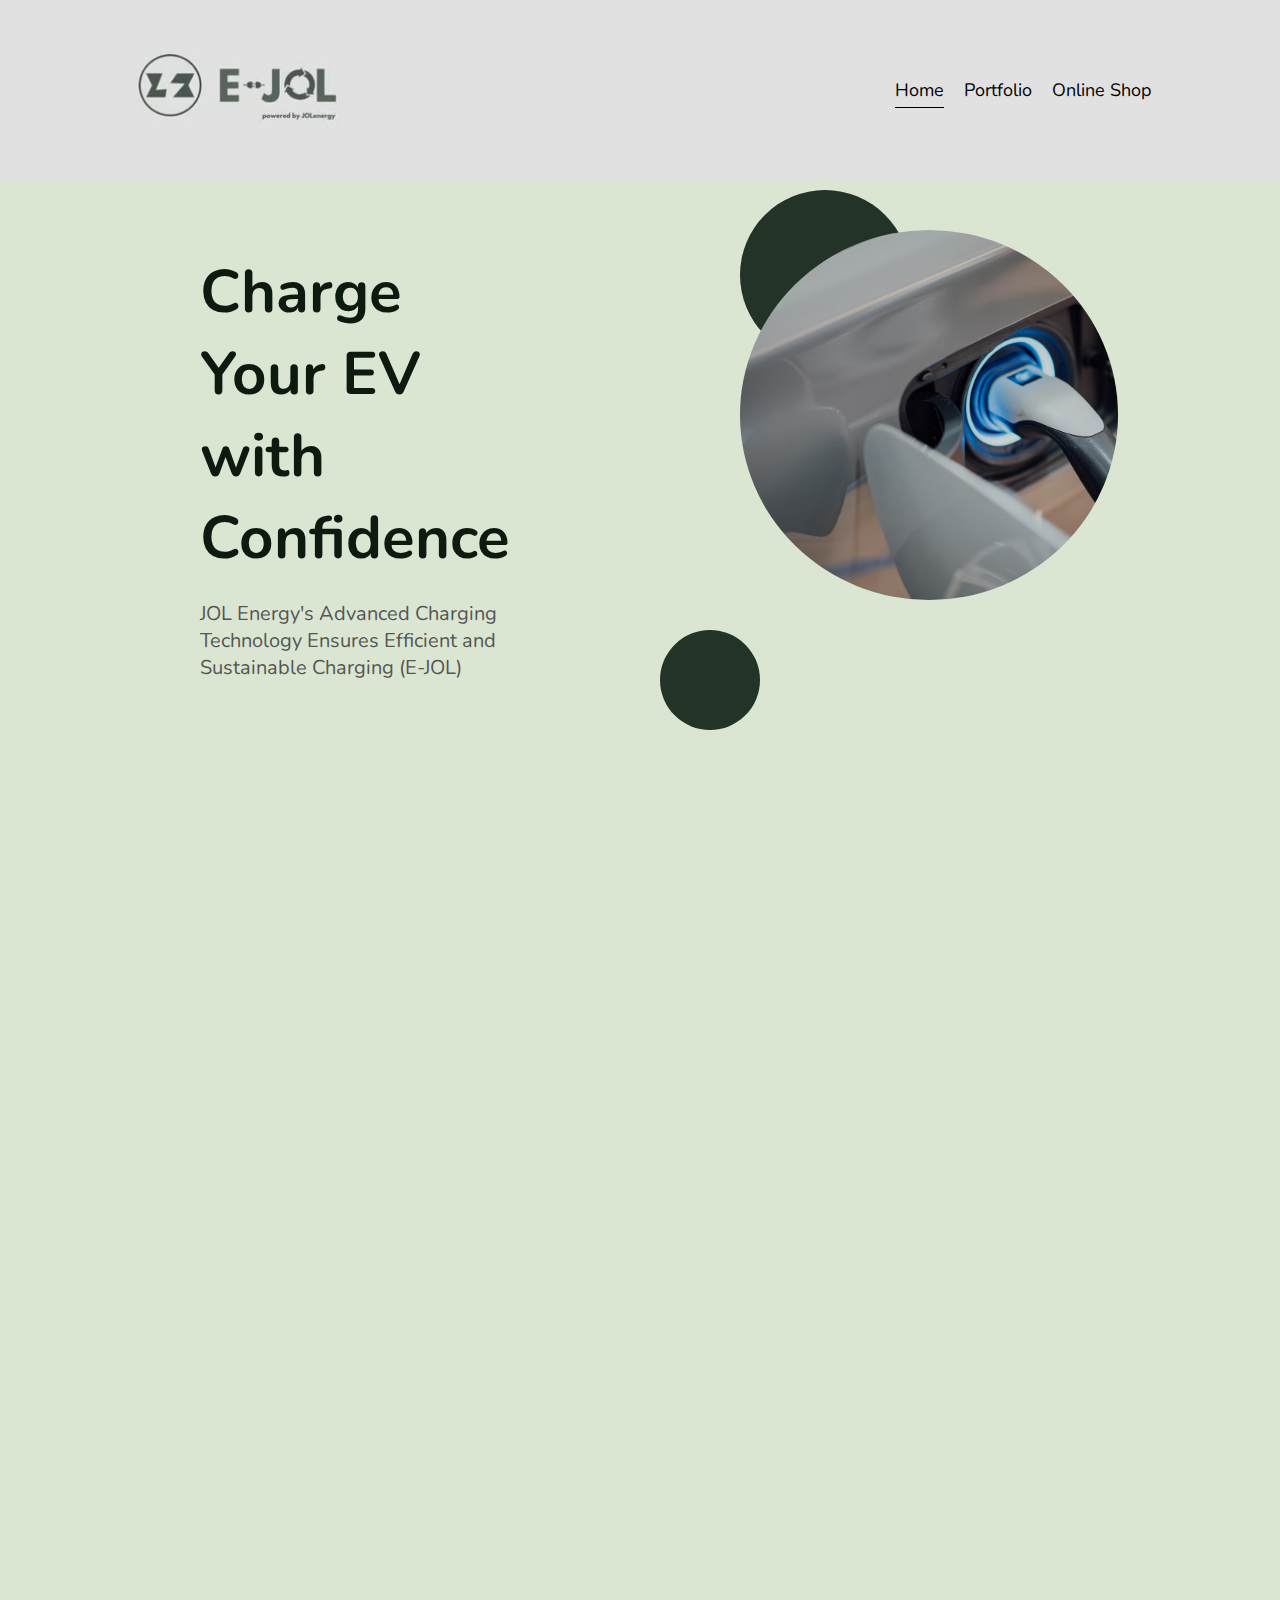
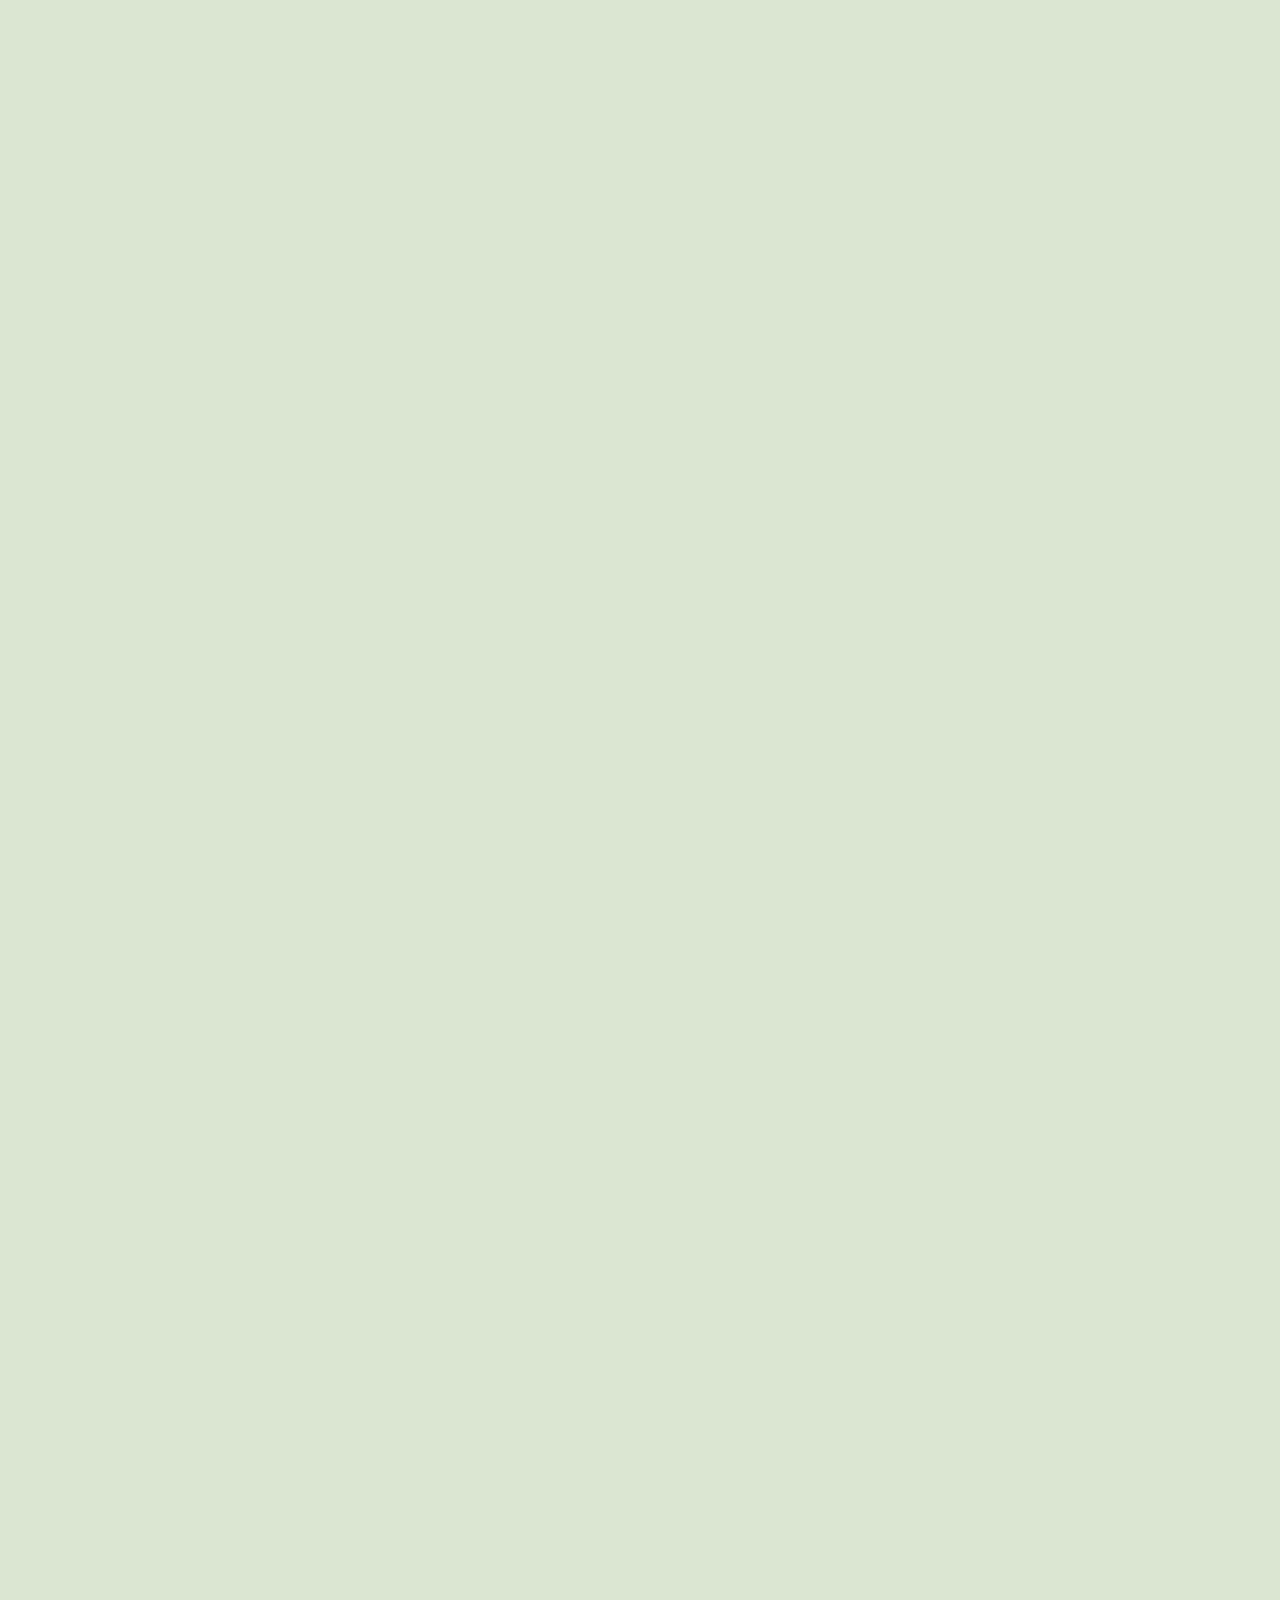
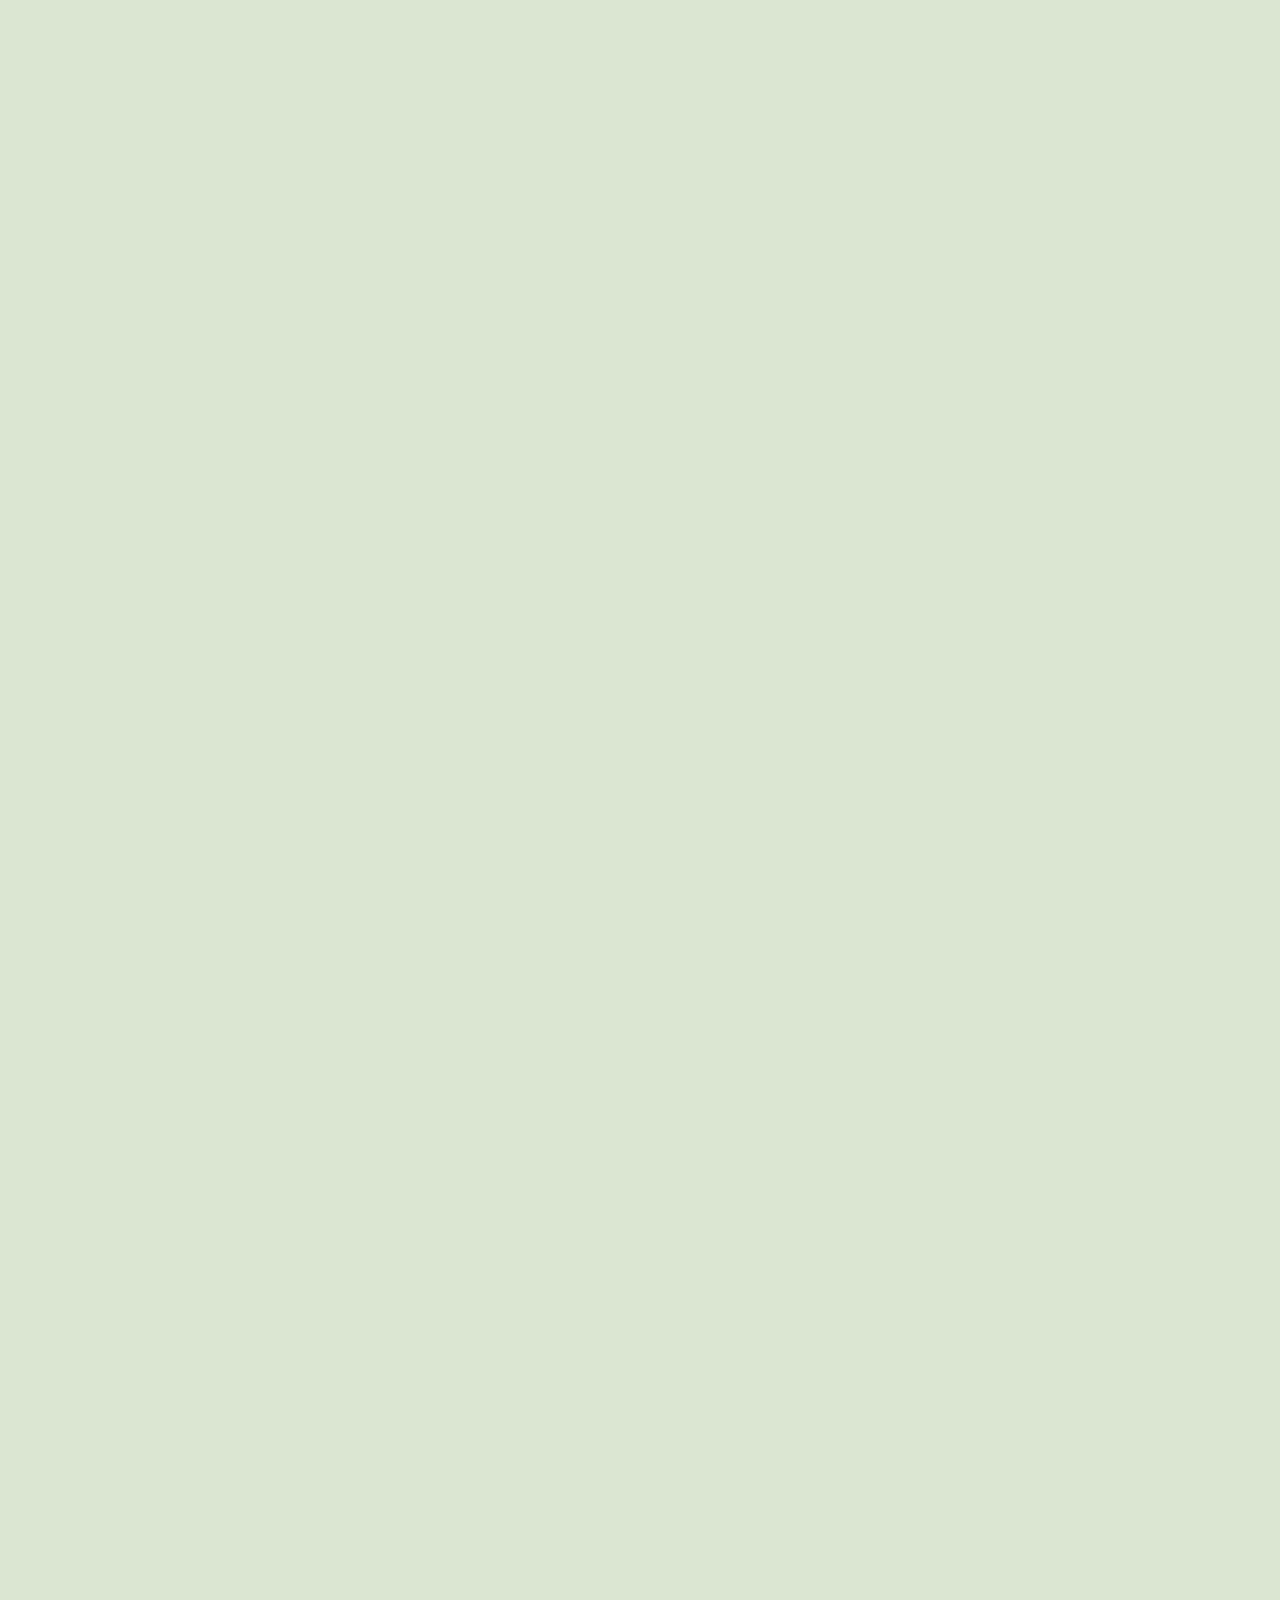
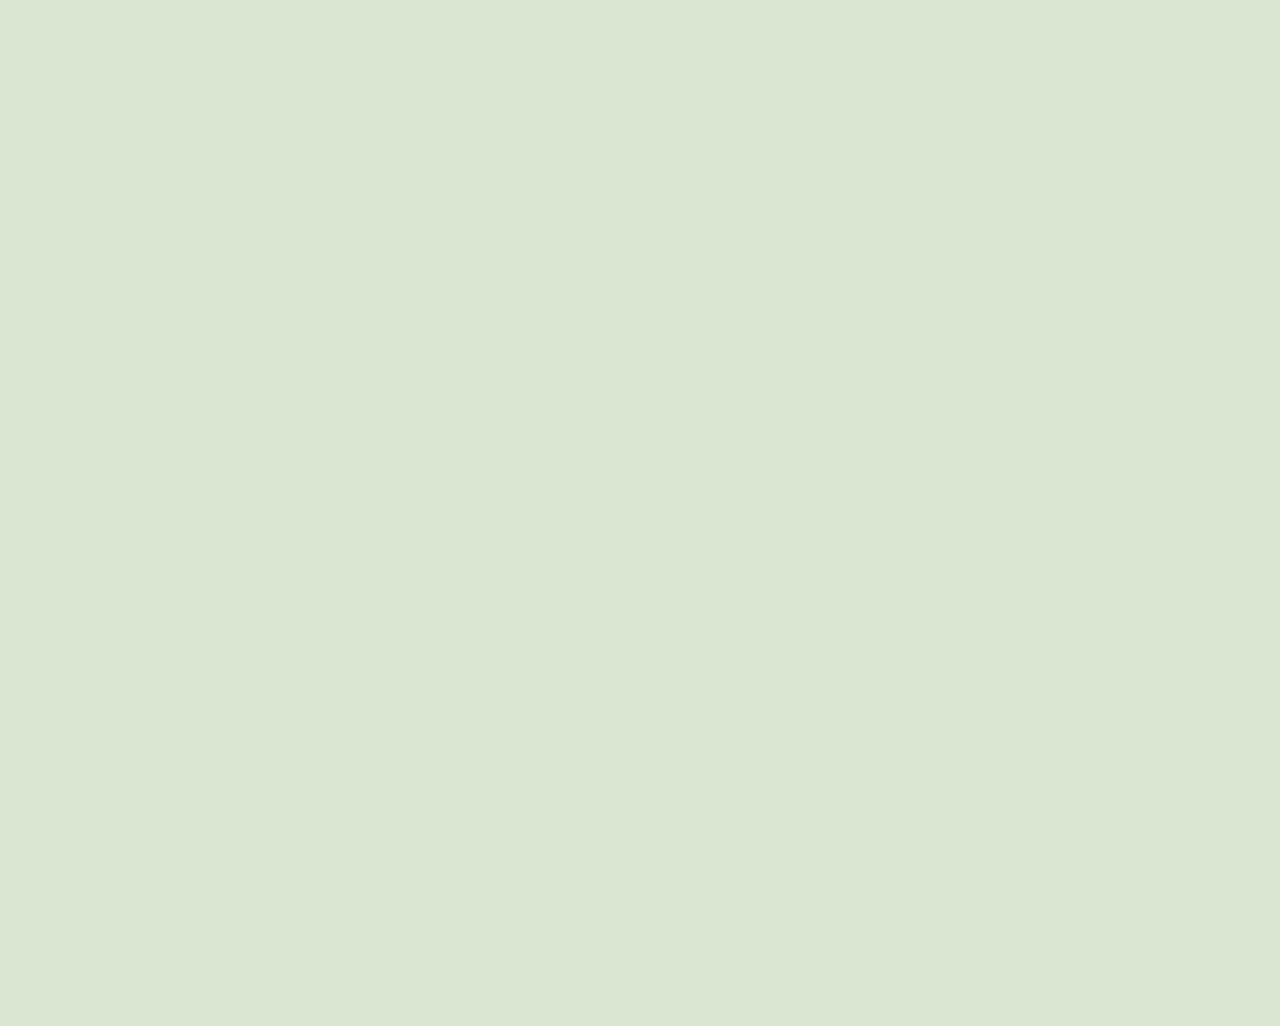
<file: index.html>
<!DOCTYPE html>
<html lang="en">

<head>
    <meta charset="UTF-8">
    <meta name="viewport" content="width=device-width, initial-scale=1.0">
    <title>HydroJOL Energy - Innovative EV Charging Solutions | HydroJol Energy</title>
    <link rel="stylesheet" href="style.css">
    <link rel="preconnect" href="https://fonts.googleapis.com">
    <link rel="preconnect" href="https://fonts.gstatic.com" crossorigin>
    <link href="https://fonts.googleapis.com/css2?family=Nunito:wght@200&display=swap" rel="stylesheet">

</head>


<body>
    <header>
        <div>

            <img src="img/logo.avif" alt="logo">
            <ul>
                <a href="#" >
                    <li style="text-decoration: underline;">Home</li>
                </a>
                <a href="page-portfolio.html" >
                    <li>Portfolio</li>
                </a> <a href="page-onlinestore.html"  >
                    <li>Online Shop</li>
                </a>
            </ul>
        </div>
    </header>


    <main>
        <div class="p1 part">

            <div class="p1-left">
                <section>

                    <h1>
                        Charge Your EV with Confidence
                    </h1>
                </section>

                <div>
                    <p>
                        JOL Energy's Advanced Charging Technology Ensures Efficient and Sustainable Charging (E-JOL)
                    </p>
                </div>
            </div>

            <div class="p1-right">
                <div class="brown c1"></div>

                <div class="brown c2"></div>
                <img src="img/p1.avif" alt="p1 img">
            </div>
        </div>


        <div class="p2 part">

            <div class="p2-left">
                <img src="img/p2.avif" alt="p1 img">
            </div>

            <div class="p2-right">
                <section>
                    <h6>
                        FIRST OF ALL
                    </h6>
                    <h1>
                        Innovative EV Charging Solutions
                    </h1>
                </section>

                <div>
                    <p>
                        E-JOL Energy is committed to providing innovative and sustainable EV charging solutions. Our
                        advanced technology optimizes charging efficiency, saves battery life, and seamlessly switches
                        from AC to DC. We utilize recycled materials in our charging station infrastructure, and offer a
                        diverse range of station types to meet all your charging needs.
                    </p>
                </div>
            </div>
        </div>

        <div class="p3 part">


            <div class="p3-left">
                <section>
                    <h6>
                        NOT TO MENTION
                    </h6>

                    <h1>
                        Revolutionize Your EV Charging
                    </h1>
                </section>

                <div>
                    <p>
                        E-JOL Energy's EV charging solutions offer revolutionary technology that optimizes charging
                        efficiency, saves battery life, and switches seamlessly from AC to DC. Our charging stations
                        utilize recycled materials and offer a diverse range of types including hybrid solar charging,
                        commercial stations with free maintenance display, and domestic chargers with manual control via
                        your smartphone.
                    </p>
                </div>
            </div>

            <div class="p3-right">
                <img src="img/p3.avif" alt="p3 img">
            </div>
        </div>


        <div class="p4 part">

            <div class="p4-left">
                <img src="img/p4.avif" alt="p4 img">
            </div>

            <div class="p4-right">
                <section>
                    <h6>
                        AND LET'S NOT FORGET
                    </h6>
                    <h1>
                        Control and Monitor Your Charging
                    </h1>
                </section>

                <div>
                    <p>
                        Our integrated app provides you with control and monitoring capabilities for your charging
                        station, while 5G connectivity ensures faster and more reliable communication. With our app, you
                        can remotely start and stop charging, view charging progress, and monitor charging history.
                    </p>
                </div>
            </div>
        </div>

        <div class="p5 part">
            <h1>
                Our Commitment to Sustainability
            </h1>
            <p>

                At E-JOL Energy, we are committed to sustainability and reducing our environmental impact. Our charging
                station infrastructure utilizes recycled materials, and we are constantly exploring new ways to make our
                technology more energy-efficient and eco-friendly.
            </p>
        </div>

        <div class="p6 part">
            <h3>Charge into the Future with JOL Energy - E-JOL</h3>
        </div>

        <div class="p7 part">
            <h1>Get in Touch</h1>
            <br><br><br>
            <form>
                <label for="name">Full-Name</label>
                <input type="text" placeholder="Your-Name">
                <label for="name">Email</label>
                <input type="text" placeholder="xyz123@gmail.com">
                <label for="name">Message</label>
                <textarea name="Message id="" cols=" 30" rows="10" placeholder="Let's save the planet!"></textarea>
            </form>
            <button id="submit">
                Submit
            </button>
        </div>
    </main>

    <footer class="part">
        <div class="name">
            Jol Energy
        </div>
        <div class="icons"><a href="https://www.facebook.com/" target="_blank">

                <svg width="28" height="28" viewBox="0 0 24 24" fill="none" xmlns="http://www.w3.org/2000/svg">
                    <path
                        d="M24 12.0726C24 5.44354 18.629 0.0725708 12 0.0725708C5.37097 0.0725708 0 5.44354 0 12.0726C0 18.0619 4.38823 23.0264 10.125 23.9274V15.5414H7.07661V12.0726H10.125V9.4287C10.125 6.42144 11.9153 4.76031 14.6574 4.76031C15.9706 4.76031 17.3439 4.99451 17.3439 4.99451V7.94612H15.8303C14.34 7.94612 13.875 8.87128 13.875 9.82015V12.0726H17.2031L16.6708 15.5414H13.875V23.9274C19.6118 23.0264 24 18.0619 24 12.0726Z"
                        fill="currentColor"></path>
                </svg>
            </a>
            <a href="https://www.instagram.com/jol_energy_/" target="_blank">

                <svg width="28" height="28" viewBox="0 0 24 24" fill="none" xmlns="http://www.w3.org/2000/svg">
                    <path
                        d="M12.0027 5.84808C8.59743 5.84808 5.85075 8.59477 5.85075 12C5.85075 15.4053 8.59743 18.1519 12.0027 18.1519C15.4079 18.1519 18.1546 15.4053 18.1546 12C18.1546 8.59477 15.4079 5.84808 12.0027 5.84808ZM12.0027 15.9996C9.80212 15.9996 8.00312 14.2059 8.00312 12C8.00312 9.7941 9.79677 8.00046 12.0027 8.00046C14.2086 8.00046 16.0022 9.7941 16.0022 12C16.0022 14.2059 14.2032 15.9996 12.0027 15.9996ZM19.8412 5.59644C19.8412 6.39421 19.1987 7.03135 18.4062 7.03135C17.6085 7.03135 16.9713 6.38885 16.9713 5.59644C16.9713 4.80402 17.6138 4.16153 18.4062 4.16153C19.1987 4.16153 19.8412 4.80402 19.8412 5.59644ZM23.9157 7.05277C23.8247 5.13063 23.3856 3.42801 21.9775 2.02522C20.5747 0.622429 18.8721 0.183388 16.9499 0.0870135C14.9689 -0.0254238 9.03112 -0.0254238 7.05008 0.0870135C5.1333 0.178034 3.43068 0.617075 2.02253 2.01986C0.614389 3.42265 0.180703 5.12527 0.0843279 7.04742C-0.0281093 9.02845 -0.0281093 14.9662 0.0843279 16.9472C0.175349 18.8694 0.614389 20.572 2.02253 21.9748C3.43068 23.3776 5.12794 23.8166 7.05008 23.913C9.03112 24.0254 14.9689 24.0254 16.9499 23.913C18.8721 23.822 20.5747 23.3829 21.9775 21.9748C23.3803 20.572 23.8193 18.8694 23.9157 16.9472C24.0281 14.9662 24.0281 9.03381 23.9157 7.05277ZM21.3564 19.0728C20.9388 20.1223 20.1303 20.9307 19.0755 21.3537C17.496 21.9802 13.7481 21.8356 12.0027 21.8356C10.2572 21.8356 6.50396 21.9748 4.92984 21.3537C3.88042 20.9361 3.07195 20.1276 2.64897 19.0728C2.02253 17.4934 2.16709 13.7455 2.16709 12C2.16709 10.2546 2.02789 6.50129 2.64897 4.92717C3.06659 3.87776 3.87507 3.06928 4.92984 2.6463C6.50931 2.01986 10.2572 2.16443 12.0027 2.16443C13.7481 2.16443 17.5014 2.02522 19.0755 2.6463C20.1249 3.06392 20.9334 3.8724 21.3564 4.92717C21.9828 6.50665 21.8383 10.2546 21.8383 12C21.8383 13.7455 21.9828 17.4987 21.3564 19.0728Z"
                        fill="currentColor"></path>
                </svg>
            </a>
            <a href="https://twitter.com/" target="_blank">

                <svg width="28" height="28" viewBox="0 0 24 24" fill="none" xmlns="http://www.w3.org/2000/svg">
                    <path
                        d="M21.5331 7.11165C21.5483 7.32484 21.5483 7.53807 21.5483 7.75126C21.5483 14.2538 16.5991 21.7462 7.55333 21.7462C4.7665 21.7462 2.17768 20.9391 0 19.5381C0.395955 19.5838 0.776628 19.599 1.18782 19.599C3.48728 19.599 5.60407 18.8224 7.29444 17.4975C5.13199 17.4518 3.31979 16.0356 2.69542 14.0863C3.00001 14.132 3.30456 14.1624 3.62439 14.1624C4.066 14.1624 4.50766 14.1015 4.9188 13.9949C2.66499 13.538 0.974582 11.5584 0.974582 9.1675V9.10661C1.62938 9.47209 2.39087 9.70052 3.19792 9.73094C1.87304 8.84767 1.00505 7.34007 1.00505 5.63447C1.00505 4.72078 1.24866 3.88321 1.67508 3.15224C4.09642 6.13702 7.73605 8.08623 11.8172 8.29946C11.7411 7.93398 11.6954 7.55331 11.6954 7.17259C11.6954 4.46189 13.8883 2.25378 16.6142 2.25378C18.0304 2.25378 19.3096 2.84769 20.2081 3.80709C21.3198 3.5939 22.3858 3.18271 23.33 2.61927C22.9644 3.76143 22.1878 4.72082 21.1675 5.32992C22.1574 5.22337 23.1168 4.9492 24 4.56853C23.3301 5.54311 22.4924 6.4111 21.5331 7.11165Z"
                        fill="currentColor"></path>
                </svg>
            </a>


        </div>
    </footer>


    <script>
        // Function to handle the intersection of elements
        function handleIntersection(entries, observer) {
            entries.forEach((entry) => {
                if (entry.isIntersecting && !entry.target.hasAttribute("data-animated")) {
                    entry.target.classList.add("animate-fadeInUp");
                    entry.target.setAttribute("data-animated", true);
                    observer.unobserve(entry.target);
                }
            });
        }

        // IntersectionObserver options
        const options = {
            root: null, // Use the viewport as the root
            rootMargin: "0px",
            threshold: 0.2, // 20% of the element should be visible to trigger the animation
        };

        // Create an IntersectionObserver
        const observer = new IntersectionObserver(handleIntersection, options);

        // Observe the sections with the specific class
        const parts = document.querySelectorAll(".part");
        parts.forEach((part) => {
            observer.observe(part);
        });
    </script>






</body>

</html>
</file>
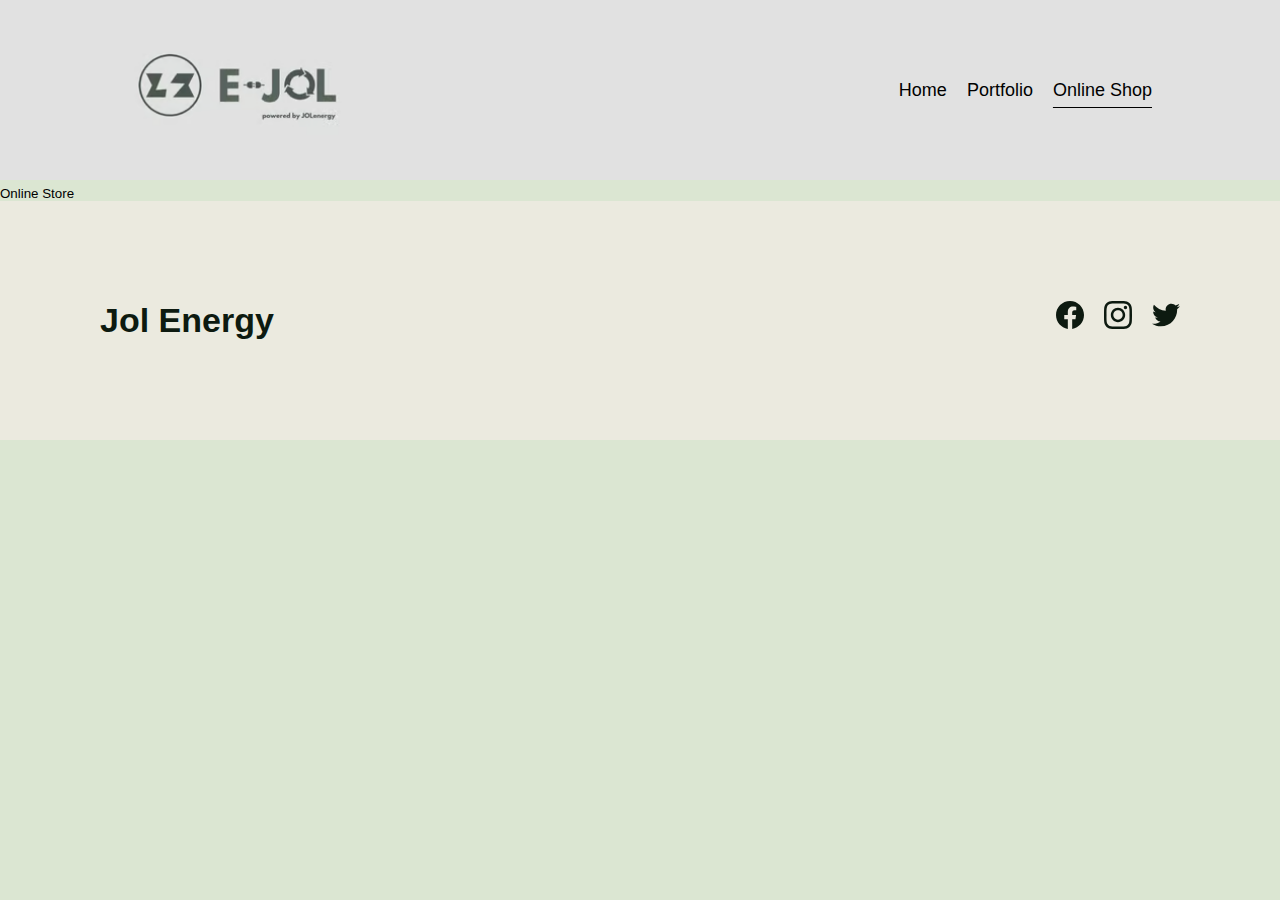
<file: page-onlinestore.html>
<!DOCTYPE html>
<html lang="en">
<head>
    <meta charset="UTF-8">
    <meta name="viewport" content="width=device-width, initial-scale=1.0">
    <title>Online Store</title>
    <link rel="stylesheet" href="style.css"> 
</head>
<body>
    <header>
        <div>

            <img src="img/logo.avif" alt="logo">
            <ul>
                <a href="index.html" >
                    <li>Home</li>
                </a>
                <a href="page-portfolio.html" >
                    <li>Portfolio</li>
                </a> <a href="#" >
                    <li style="text-decoration: underline;"">Online Shop</li>
                </a>
            </ul>
        </div>
    </header>

<sub class="online-main">
    Online Store
</sub>
    <footer>
        <div class="name">
            Jol Energy
        </div>
        <div class="icons"><a href="https://www.facebook.com/" target="_blank">

                <svg width="28" height="28" viewBox="0 0 24 24" fill="none" xmlns="http://www.w3.org/2000/svg">
                    <path
                        d="M24 12.0726C24 5.44354 18.629 0.0725708 12 0.0725708C5.37097 0.0725708 0 5.44354 0 12.0726C0 18.0619 4.38823 23.0264 10.125 23.9274V15.5414H7.07661V12.0726H10.125V9.4287C10.125 6.42144 11.9153 4.76031 14.6574 4.76031C15.9706 4.76031 17.3439 4.99451 17.3439 4.99451V7.94612H15.8303C14.34 7.94612 13.875 8.87128 13.875 9.82015V12.0726H17.2031L16.6708 15.5414H13.875V23.9274C19.6118 23.0264 24 18.0619 24 12.0726Z"
                        fill="currentColor"></path>
                </svg>
            </a>
            <a href="https://www.instagram.com/jol_energy_/" target="_blank">

                <svg width="28" height="28" viewBox="0 0 24 24" fill="none" xmlns="http://www.w3.org/2000/svg">
                    <path
                        d="M12.0027 5.84808C8.59743 5.84808 5.85075 8.59477 5.85075 12C5.85075 15.4053 8.59743 18.1519 12.0027 18.1519C15.4079 18.1519 18.1546 15.4053 18.1546 12C18.1546 8.59477 15.4079 5.84808 12.0027 5.84808ZM12.0027 15.9996C9.80212 15.9996 8.00312 14.2059 8.00312 12C8.00312 9.7941 9.79677 8.00046 12.0027 8.00046C14.2086 8.00046 16.0022 9.7941 16.0022 12C16.0022 14.2059 14.2032 15.9996 12.0027 15.9996ZM19.8412 5.59644C19.8412 6.39421 19.1987 7.03135 18.4062 7.03135C17.6085 7.03135 16.9713 6.38885 16.9713 5.59644C16.9713 4.80402 17.6138 4.16153 18.4062 4.16153C19.1987 4.16153 19.8412 4.80402 19.8412 5.59644ZM23.9157 7.05277C23.8247 5.13063 23.3856 3.42801 21.9775 2.02522C20.5747 0.622429 18.8721 0.183388 16.9499 0.0870135C14.9689 -0.0254238 9.03112 -0.0254238 7.05008 0.0870135C5.1333 0.178034 3.43068 0.617075 2.02253 2.01986C0.614389 3.42265 0.180703 5.12527 0.0843279 7.04742C-0.0281093 9.02845 -0.0281093 14.9662 0.0843279 16.9472C0.175349 18.8694 0.614389 20.572 2.02253 21.9748C3.43068 23.3776 5.12794 23.8166 7.05008 23.913C9.03112 24.0254 14.9689 24.0254 16.9499 23.913C18.8721 23.822 20.5747 23.3829 21.9775 21.9748C23.3803 20.572 23.8193 18.8694 23.9157 16.9472C24.0281 14.9662 24.0281 9.03381 23.9157 7.05277ZM21.3564 19.0728C20.9388 20.1223 20.1303 20.9307 19.0755 21.3537C17.496 21.9802 13.7481 21.8356 12.0027 21.8356C10.2572 21.8356 6.50396 21.9748 4.92984 21.3537C3.88042 20.9361 3.07195 20.1276 2.64897 19.0728C2.02253 17.4934 2.16709 13.7455 2.16709 12C2.16709 10.2546 2.02789 6.50129 2.64897 4.92717C3.06659 3.87776 3.87507 3.06928 4.92984 2.6463C6.50931 2.01986 10.2572 2.16443 12.0027 2.16443C13.7481 2.16443 17.5014 2.02522 19.0755 2.6463C20.1249 3.06392 20.9334 3.8724 21.3564 4.92717C21.9828 6.50665 21.8383 10.2546 21.8383 12C21.8383 13.7455 21.9828 17.4987 21.3564 19.0728Z"
                        fill="currentColor"></path>
                </svg>
            </a>
            <a href="https://twitter.com/" target="_blank">

                <svg width="28" height="28" viewBox="0 0 24 24" fill="none" xmlns="http://www.w3.org/2000/svg">
                    <path
                        d="M21.5331 7.11165C21.5483 7.32484 21.5483 7.53807 21.5483 7.75126C21.5483 14.2538 16.5991 21.7462 7.55333 21.7462C4.7665 21.7462 2.17768 20.9391 0 19.5381C0.395955 19.5838 0.776628 19.599 1.18782 19.599C3.48728 19.599 5.60407 18.8224 7.29444 17.4975C5.13199 17.4518 3.31979 16.0356 2.69542 14.0863C3.00001 14.132 3.30456 14.1624 3.62439 14.1624C4.066 14.1624 4.50766 14.1015 4.9188 13.9949C2.66499 13.538 0.974582 11.5584 0.974582 9.1675V9.10661C1.62938 9.47209 2.39087 9.70052 3.19792 9.73094C1.87304 8.84767 1.00505 7.34007 1.00505 5.63447C1.00505 4.72078 1.24866 3.88321 1.67508 3.15224C4.09642 6.13702 7.73605 8.08623 11.8172 8.29946C11.7411 7.93398 11.6954 7.55331 11.6954 7.17259C11.6954 4.46189 13.8883 2.25378 16.6142 2.25378C18.0304 2.25378 19.3096 2.84769 20.2081 3.80709C21.3198 3.5939 22.3858 3.18271 23.33 2.61927C22.9644 3.76143 22.1878 4.72082 21.1675 5.32992C22.1574 5.22337 23.1168 4.9492 24 4.56853C23.3301 5.54311 22.4924 6.4111 21.5331 7.11165Z"
                        fill="currentColor"></path>
                </svg>
            </a>


        </div>
    </footer>
</body>
</html>
</file>
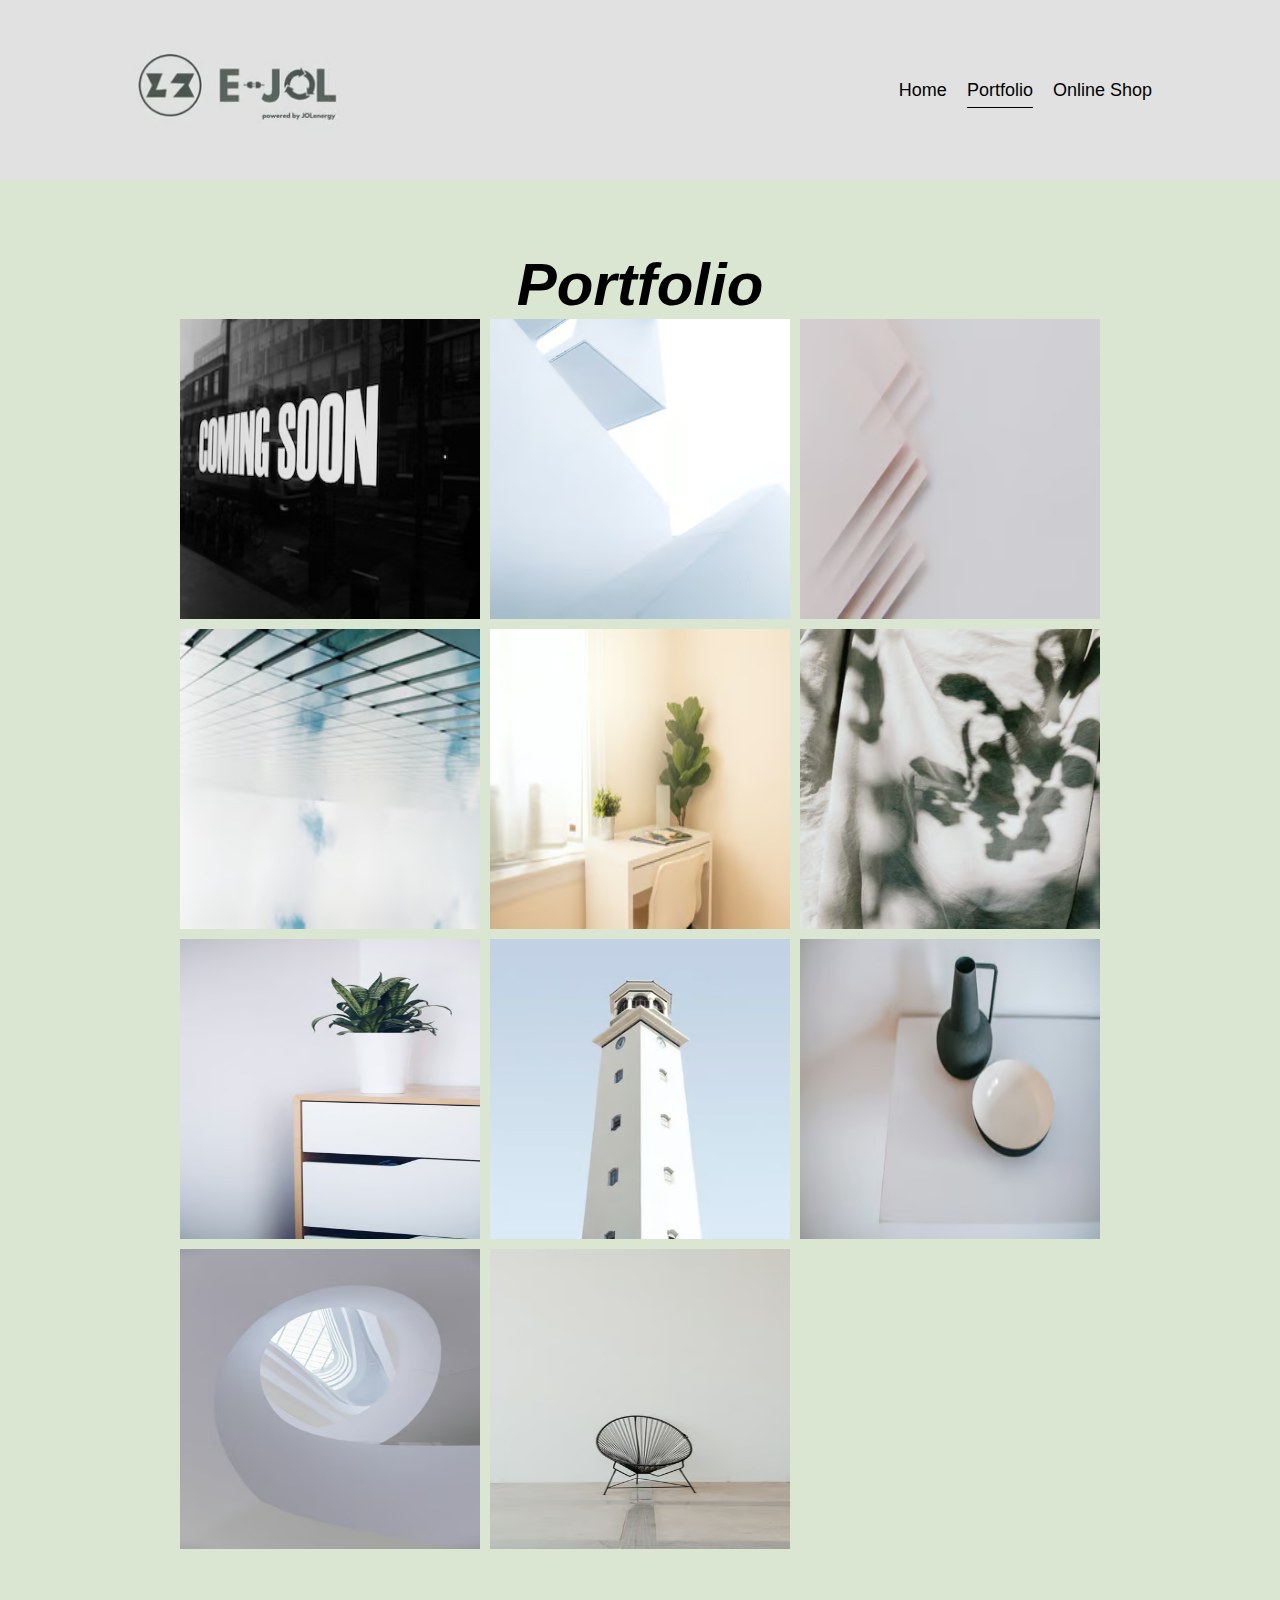
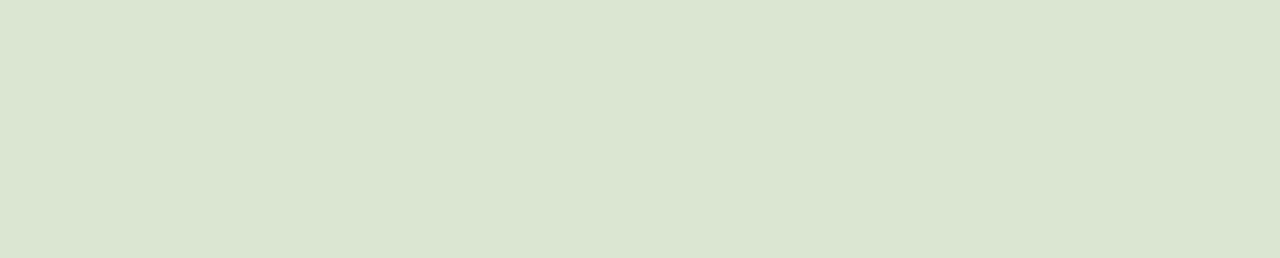
<file: page-portfolio.html>
<!DOCTYPE html>
<html lang="en">

<head>
    <meta charset="UTF-8">
    <meta name="viewport" content="width=device-width, initial-scale=1.0">
    <title>Portfolio-page</title>
    <link rel="stylesheet" href="style.css"> 
</head>
 

<body>

    <header>
        <div>

            <img src="img/logo.avif" alt="logo">
            <ul>
                <a href="index.html" >
                    <li>Home</li>
                </a>
                <a href="#" >
                    <li style="text-decoration: underline;">Portfolio</li>
                </a> <a href="page-onlinestore.html" >
                    <li>Online Shop</li>
                </a>
            </ul>
        </div>
    </header>

    <section class="portfolio part" >
        <h1><i>Portfolio</i></h1>

        <div class="grid-container">
            <div id="item1" class="slide-in-left"><img src="img/img1.avif" alt=""></div>
            <div id="item2"><img src="img/img2.avif" alt=""></div>
            <div id="item3"><img src="img/img3.avif" alt=""></div>

            <!-- Add more grid items here -->

            <div id="item5"><img src="img/img5.avif" alt=""></div>
            <div id="item6"><img src="img/img6.avif" alt=""></div>
            <div id="item7" class="slide-in-left"><img src="img/img7.avif" alt=""></div>
            <div id="item8"><img src="img/img8.avif" alt=""></div>
            <div id="item9"><img src="img/img9.avif" alt=""></div>
            <div id="item10"><img src="img/img10.avif" alt=""></div>
            <div id="item11" class="slide-in-left"><img src="img/img11.avif" alt=""></div>
            <div id="item12"><img src="img/img12.avif" alt=""></div>
        </div>
    </section>

    <footer class="part">
        <div class="name">
            Jol Energy
        </div>
        <div class="icons"><a href="https://www.facebook.com/" target="_blank">

                <svg width="28" height="28" viewBox="0 0 24 24" fill="none" xmlns="http://www.w3.org/2000/svg">
                    <path
                        d="M24 12.0726C24 5.44354 18.629 0.0725708 12 0.0725708C5.37097 0.0725708 0 5.44354 0 12.0726C0 18.0619 4.38823 23.0264 10.125 23.9274V15.5414H7.07661V12.0726H10.125V9.4287C10.125 6.42144 11.9153 4.76031 14.6574 4.76031C15.9706 4.76031 17.3439 4.99451 17.3439 4.99451V7.94612H15.8303C14.34 7.94612 13.875 8.87128 13.875 9.82015V12.0726H17.2031L16.6708 15.5414H13.875V23.9274C19.6118 23.0264 24 18.0619 24 12.0726Z"
                        fill="currentColor"></path>
                </svg>
            </a>
            <a href="https://www.instagram.com/jol_energy_/" target="_blank">

                <svg width="28" height="28" viewBox="0 0 24 24" fill="none" xmlns="http://www.w3.org/2000/svg">
                    <path
                        d="M12.0027 5.84808C8.59743 5.84808 5.85075 8.59477 5.85075 12C5.85075 15.4053 8.59743 18.1519 12.0027 18.1519C15.4079 18.1519 18.1546 15.4053 18.1546 12C18.1546 8.59477 15.4079 5.84808 12.0027 5.84808ZM12.0027 15.9996C9.80212 15.9996 8.00312 14.2059 8.00312 12C8.00312 9.7941 9.79677 8.00046 12.0027 8.00046C14.2086 8.00046 16.0022 9.7941 16.0022 12C16.0022 14.2059 14.2032 15.9996 12.0027 15.9996ZM19.8412 5.59644C19.8412 6.39421 19.1987 7.03135 18.4062 7.03135C17.6085 7.03135 16.9713 6.38885 16.9713 5.59644C16.9713 4.80402 17.6138 4.16153 18.4062 4.16153C19.1987 4.16153 19.8412 4.80402 19.8412 5.59644ZM23.9157 7.05277C23.8247 5.13063 23.3856 3.42801 21.9775 2.02522C20.5747 0.622429 18.8721 0.183388 16.9499 0.0870135C14.9689 -0.0254238 9.03112 -0.0254238 7.05008 0.0870135C5.1333 0.178034 3.43068 0.617075 2.02253 2.01986C0.614389 3.42265 0.180703 5.12527 0.0843279 7.04742C-0.0281093 9.02845 -0.0281093 14.9662 0.0843279 16.9472C0.175349 18.8694 0.614389 20.572 2.02253 21.9748C3.43068 23.3776 5.12794 23.8166 7.05008 23.913C9.03112 24.0254 14.9689 24.0254 16.9499 23.913C18.8721 23.822 20.5747 23.3829 21.9775 21.9748C23.3803 20.572 23.8193 18.8694 23.9157 16.9472C24.0281 14.9662 24.0281 9.03381 23.9157 7.05277ZM21.3564 19.0728C20.9388 20.1223 20.1303 20.9307 19.0755 21.3537C17.496 21.9802 13.7481 21.8356 12.0027 21.8356C10.2572 21.8356 6.50396 21.9748 4.92984 21.3537C3.88042 20.9361 3.07195 20.1276 2.64897 19.0728C2.02253 17.4934 2.16709 13.7455 2.16709 12C2.16709 10.2546 2.02789 6.50129 2.64897 4.92717C3.06659 3.87776 3.87507 3.06928 4.92984 2.6463C6.50931 2.01986 10.2572 2.16443 12.0027 2.16443C13.7481 2.16443 17.5014 2.02522 19.0755 2.6463C20.1249 3.06392 20.9334 3.8724 21.3564 4.92717C21.9828 6.50665 21.8383 10.2546 21.8383 12C21.8383 13.7455 21.9828 17.4987 21.3564 19.0728Z"
                        fill="currentColor"></path>
                </svg>
            </a>
            <a href="https://twitter.com/" target="_blank">

                <svg width="28" height="28" viewBox="0 0 24 24" fill="none" xmlns="http://www.w3.org/2000/svg">
                    <path
                        d="M21.5331 7.11165C21.5483 7.32484 21.5483 7.53807 21.5483 7.75126C21.5483 14.2538 16.5991 21.7462 7.55333 21.7462C4.7665 21.7462 2.17768 20.9391 0 19.5381C0.395955 19.5838 0.776628 19.599 1.18782 19.599C3.48728 19.599 5.60407 18.8224 7.29444 17.4975C5.13199 17.4518 3.31979 16.0356 2.69542 14.0863C3.00001 14.132 3.30456 14.1624 3.62439 14.1624C4.066 14.1624 4.50766 14.1015 4.9188 13.9949C2.66499 13.538 0.974582 11.5584 0.974582 9.1675V9.10661C1.62938 9.47209 2.39087 9.70052 3.19792 9.73094C1.87304 8.84767 1.00505 7.34007 1.00505 5.63447C1.00505 4.72078 1.24866 3.88321 1.67508 3.15224C4.09642 6.13702 7.73605 8.08623 11.8172 8.29946C11.7411 7.93398 11.6954 7.55331 11.6954 7.17259C11.6954 4.46189 13.8883 2.25378 16.6142 2.25378C18.0304 2.25378 19.3096 2.84769 20.2081 3.80709C21.3198 3.5939 22.3858 3.18271 23.33 2.61927C22.9644 3.76143 22.1878 4.72082 21.1675 5.32992C22.1574 5.22337 23.1168 4.9492 24 4.56853C23.3301 5.54311 22.4924 6.4111 21.5331 7.11165Z"
                        fill="currentColor"></path>
                </svg>
            </a>


        </div>
    </footer>



    <script>
        document.addEventListener("DOMContentLoaded", function () {
            // Define the CSS classes for the animations
            const animationClasses = {
                left: "slide-in-left",
                right: "slide-in-right",
                middle: "slide-in-middle",
            };

            // Get the elements that need to be animated from the left
            const animateFromLeftElements = [
                document.getElementById("item1"),
                document.getElementById("item7"),
                document.getElementById("item11"),
            ];

            // Add the animation class to the specified elements
            animateFromLeftElements.forEach((element) => {
                element.classList.add(animationClasses.left);
            });
        });


        function handleIntersection(entries, observer) {
            entries.forEach((entry) => {
                if (entry.isIntersecting && !entry.target.hasAttribute("data-animated")) {
                    entry.target.classList.add("animate-fadeInUp");
                    entry.target.setAttribute("data-animated", true);
                    observer.unobserve(entry.target);
                }
            });
        }

        // IntersectionObserver options
        const options = {
            root: null, // Use the viewport as the root
            rootMargin: "0px",
            threshold: 0.2, // 20% of the element should be visible to trigger the animation
        };

        // Create an IntersectionObserver
        const observer = new IntersectionObserver(handleIntersection, options);

        // Observe the sections with the specific class
        const parts = document.querySelectorAll(".part");
        parts.forEach((part) => {
            observer.observe(part);
        });
    </script>
</body>

</html>
</file>
<file: style.css>
* {
    margin: 0;
    font-family: 'Nunito', sans-serif;
}

body {
    background-color: rgb(219, 230, 210);
}

header {
    background-color: rgb(225, 225, 225);
    height: 20vh;
    display: flex;
    justify-content: center;
    align-items: center;
}

header div {
    width: 80%;
    height: 20vh;
    display: flex;
    justify-content: space-between;
    align-items: center;
}

header img {
    height: 50%;
}

header div ul {
    list-style: none;
    display: flex;

}

header div li {
    margin-left: 20px;
    font-family: Nunito, sans-serif;
    font-size: 25px;
    text-underline-offset: 11px;
    font-weight: 400;
    line-height: 1.5em;
    cursor: default;
}

header li:hover {
    cursor: pointer;
}


a:link {
    color: black;
    text-decoration: none;
}

a:visited {
    color: black;
    text-decoration: none;
}

main {
    min-height: 600vh;
    height: fit-content;
    background-color: rgb(219, 230, 210);
}

.p1 {
    display: flex;
    height: 100vh;
}

.p3 {
    display: flex;
    height: 100vh;
}

.p1-left {
    width: 60%;
    display: flex;
    flex-direction: column;
    padding-top: 100px;
}

.p2-right,
.p4-right {
    width: 50%;
    display: flex;
    flex-direction: column;
    padding-top: 100px;
    padding-right: 100px;
}

.p3-left {
    width: 60%;
    display: flex;
    flex-direction: column;
    padding-top: 100px;
    padding-left: 300px;
}

.p1-left section {
    display: flex;
    justify-content: center;
    align-items: center;
    height: 30vh;
}

.p3-left section {
    display: flex;
    justify-content: center;
    height: 30vh;
    flex-direction: column;
}

.p1-left section h1 {
    margin-left: 200px;
    color: #0D1A10;
    font-size: 60px;
    font-weight: 700;
}

.p3-left section h1 {
    font-size: 36px;
    font-weight: 900;
    margin-bottom: 20px;
    width: 350px;
}

.p1-left div {
    display: flex;
    justify-content: center;
    align-items: center;
    height: 20vh;
}

.p3-left div {
    display: flex;
    justify-content: center;
    align-items: center;
    height: 20vh;
}

.p1-left div p {
    font-size: 20px;
    margin-left: 200px;
}

.p3-left div p {
    font-size: 20px;
}

.p1-right {
    width: 60%;
    padding-left: 200px;
    padding-top: 50px;
}

.p3-right {
    width: 60%;
    padding-left: 120px;
    padding-top: 50px;
}

.p2-left {
    width: 50%;
    padding-left: 200px;
    padding-top: 100px;
}

.p4-left {
    width: 50%;
    padding-left: 200px;
    padding-top: 100px;
}


.p1-right img {
    width: 70%;
    border-radius: 50%;
    z-index: 2;
    position: relative;

}

.p3-right img {
    width: 70%;
    border-radius: 50%;
    z-index: 2;
    position: relative;

}


.p3-left section h6 {
    font-size: 18px;
    font-weight: 700;
    margin-bottom: 20px;
}

.brown {
    min-height: 10px;
    min-width: 10px;
    background-color: #243328;
    border-radius: 50%;
    position: absolute;
}

.c1 {
    width: 170px;
    height: 170px;
    transform: translate(0, -40px);
}

.c2 {
    width: 100px;
    height: 100px;
    transform: translate(-80px, 400px);
}

.p2 {
    display: flex;
    height: 100vh;
}

.p2-left img {
    width: 80%;
    border-radius: 50%;
    z-index: 2;
    position: relative;
}

.p2-right h6 {
    font-size: 14px;
    font-weight: bold;
    margin-bottom: 20px;
}

.p2-right h1 {
    font-size: 36px;
    font-weight: 900;
    margin-bottom: 20px;
    width: 300px;
}

.p2-right div p {
    font-size: 18px;
    font-weight: 600;
    margin-bottom: 20px;
    width: 350px;
}

.p4 {
    display: flex;
    height: 100vh;
}

.p4-left img {
    width: 80%;
    border-radius: 50%;
    z-index: 2;
    position: relative;
}

.p4-right h6 {
    font-size: 14px;
    font-weight: bold;
    margin-bottom: 20px;
}

.p4-right h1 {
    font-size: 36px;
    font-weight: 900;
    margin-bottom: 20px;
    width: 300px;
}

.p4-right div p {
    font-size: 18px;
    font-weight: 600;
    margin-bottom: 20px;
    width: 350px;
}

.p5 {
    display: flex;
    flex-direction: column;
    justify-content: center;
    align-items: center;
    margin-bottom: 100px;
}

.p5 h1 {
    font-size: 36px;
    font-weight: 700;
    margin: 20px;
}

.p5 p {
    width: 50%;
    margin: 20px;
    font-size: 18px;
    font-weight: 400;
    text-align: center;
}

.p6 {
    display: flex;
    background-color: #243328;
    justify-content: center;
    align-items: center;
    padding: 120px;
}

.p6 h3 {
    font-size: 36px;
    font-weight: 700;
    line-height: 1.2em;
    color: white;
}

.p7 {
    display: flex;
    flex-direction: column;
    align-items: center;
    padding-top: 80px;
}

.p7 h1 {
    font-size: 48px;
    font-weight: 700;
}

.p7 form {
    display: flex;
    flex-direction: column;
    padding-bottom: 20px;
}

.p7 form label,
.p7 form input,
.p7 form textarea {
    width: 40vw;
}

.p7 form label {
    font-size: 16px;
    font-weight: 600;
    margin-bottom: 10px;

}

.p7 form input {
    height: 50px;
    margin-bottom: 30px;
    color: black;
    font-weight: 700
}

.p7 form textarea {
    color: black;
    font-weight: 700
}

#submit {
    background-color: #2E994D;
    padding: 10px;
    color: #FFFFFF;
    font-size: 18px;
    font-family: Inter;
    font-weight: 700;
    border-radius: 4px;
    border-width: 0px;
    background-color: #2E994D;
    width: 120px;
    border-color: rgba(0, 0, 0, 0);
    transition: all 0.15s;
}

#submit:hover {
    cursor: pointer;
    background-color: rgb(26, 26, 26);
}

footer {
    background-color: #EBEADF;
    display: flex;
    justify-content: space-between;
    padding: 100px;
}

.name {
    font-size: 34px;
    color: #0D1A10;
    font-weight: 900;
}

.icons {
    display: flex;
    justify-content: space-between;
    gap: 20px;
}

.icons a:hover {
    cursor: pointer;
}

.icons a {
    text-decoration: none;
    color: #0D1A10;
}

/* Define the animation properties */
@keyframes fadeInUp {
    from {
        opacity: 0;
        transform: translateY(20px);
    }

    to {
        opacity: 1;
        transform: translateY(0);
    }
}

/* Set the initial opacity to 0 to hide the sections before the animation starts */
.part:not(.animate-fadeInUp) {
    opacity: 0;
}

/* Apply the animation class to elements */
.p1.animate-fadeInUp,
.p2.animate-fadeInUp,
.p3.animate-fadeInUp,
.p4.animate-fadeInUp,
.p5.animate-fadeInUp,
.p6.animate-fadeInUp,
.p7.animate-fadeInUp,
footer.animate-fadeInUp {
    animation: fadeInUp 1s ease-in;
}


body {
    margin: 0;
    font-family: 'Nunito', sans-serif;
}

header {
    background-color: rgb(225, 225, 225);
    height: 20vh;
    display: flex;
    justify-content: center;
    align-items: center;
}

header div {
    width: 80%;
    height: 20vh;
    display: flex;
    justify-content: space-between;
    align-items: center;
}

header img {
    height: 50%;
}

header div ul {
    list-style: none;
    display: flex;
}

header div li {
    margin-left: 20px;
    /* Optional: Add some spacing between the list items */
    font-family: 'Nunito', sans-serif;
    font-size: 18px;
    font-weight: 400;
    line-height: 1.5em;
    cursor: default;
}

.portfolio {
    display: flex;
    flex-direction: column;
    align-items: center;
    padding-top: 70px;
    font-size: 30px;
    font-weight: 700;
    padding-bottom: 70px;
}

.grid-container {
    display: grid;
    grid-template-columns: repeat(3, 3fr);
    gap: 10px;

    margin: 0 auto;
}

/* Slide-in from the left animation for the first column item */
.grid-container div:nth-child(1) {
    animation: slideInFromLeft 1s ease-in
}

.grid-container div:nth-child(4) {
    animation: slideInFromLeft 1.25s ease-in
}

.grid-container div:nth-child(7) {
    animation: slideInFromLeft 1.5s ease-in
}

.grid-container div:nth-child(10) {
    animation: slideInFromLeft 1.75s ease-in;
}

/* Slide-in from the right animation for the last column item */
.grid-container div:nth-child(2) {
    animation: slideInFromMiddle 1s ease-in;
}

.grid-container div:nth-child(5) {
    animation: slideInFromMiddle 1.25s ease-in;
}

.grid-container div:nth-child(8) {
    animation: slideInFromMiddle 1.5s ease-in;
}

.grid-container div:nth-child(11) {
    animation: slideInFromMiddle 1.75s ease-in;

}

/* Slide-in from the middle animation for the middle column items */
.grid-container div:nth-child(3) {
    animation: slideInFromRight 1s ease-in;
}

.grid-container div:nth-child(6) {
    animation: slideInFromRight 1.25s ease-in;
}

.grid-container div:nth-child(9) {
    animation: slideInFromRight 1.5s ease-in;
}

.slide-in-left {
    animation: slideInFromLeft 1s ease-in;
}

.slide-in-right {
    animation: slideInFromRight 1s ease-in;
}

.slide-in-middle {
    animation: slideInFromMiddle 1s ease-in;
}

@keyframes slideInFromLeft {
    from {
        transform: translateX(-100%);
        opacity: 0;
    }

    to {
        transform: translateX(0);
        opacity: 1;
    }
}

@keyframes slideInFromRight {
    from {
        transform: translateX(100%);
        opacity: 0;
    }

    to {
        transform: translateX(0);
        opacity: 1;
    }
}

@keyframes slideInFromMiddle {
    from {
        transform: translateY(50%);
        opacity: 0;
    }

    to {
        transform: translateY(0);
        opacity: 1;
    }
}

.grid-container div {
    display: flex;
    justify-content: center;
    align-items: center;
    width: 1fr;
    /* Set the width of each grid item to 1 fraction */
    height: auto;
    /* Set the height of each grid item to fit the content (the height of the image) */
}

.grid-container img {
    max-width: 100%;
    /* Limit the image width to the size of the grid item */
    max-height: 300px;
    /* Set a maximum height of 300 pixels for each image */
}


.grid-container img {
    width: 300px;
    height: 300px;
}


footer {
    background-color: #EBEADF;
    display: flex;
    justify-content: space-between;
    padding: 100px;
}

.name {
    font-size: 34px;
    color: #0D1A10;
    font-weight: 900;
}

.icons {
    display: flex;
    justify-content: space-between;
    gap: 20px;
}

.icons a:hover {
    cursor: pointer;
}

.icons a {
    text-decoration: none;
    color: #0D1A10;
}

.portfolio.animate-fadeInUp,
footer.animate-fadeInUp {
    animation: fadeInUp 1s ease-in;
}

@keyframes fadeInUp {
    from {
        opacity: 0;
        transform: translateY(20px);
    }

    to {
        opacity: 1;
        transform: translateY(0);
    }
}


.product {
    display: flex;
    align-items: center;
    margin: 20px;
    padding: 20px;
    background-color: transparent;
    box-shadow: 0px 0px 10px rgba(0, 0, 0, 0.1);
}

.product img {
    width: auto;
    height: 24rem;
    margin-right: 20px;
}

.product-info {
    width: 45%;
    /* flex: 1; */
    text-align: center;
    display: flex;
    flex-direction: column;
    gap: 2rem;
}

h2 {
    font-size: 24px;
    margin: 0;
}

p {
    font-size: 16px;
    color: #555;
}
</file>
